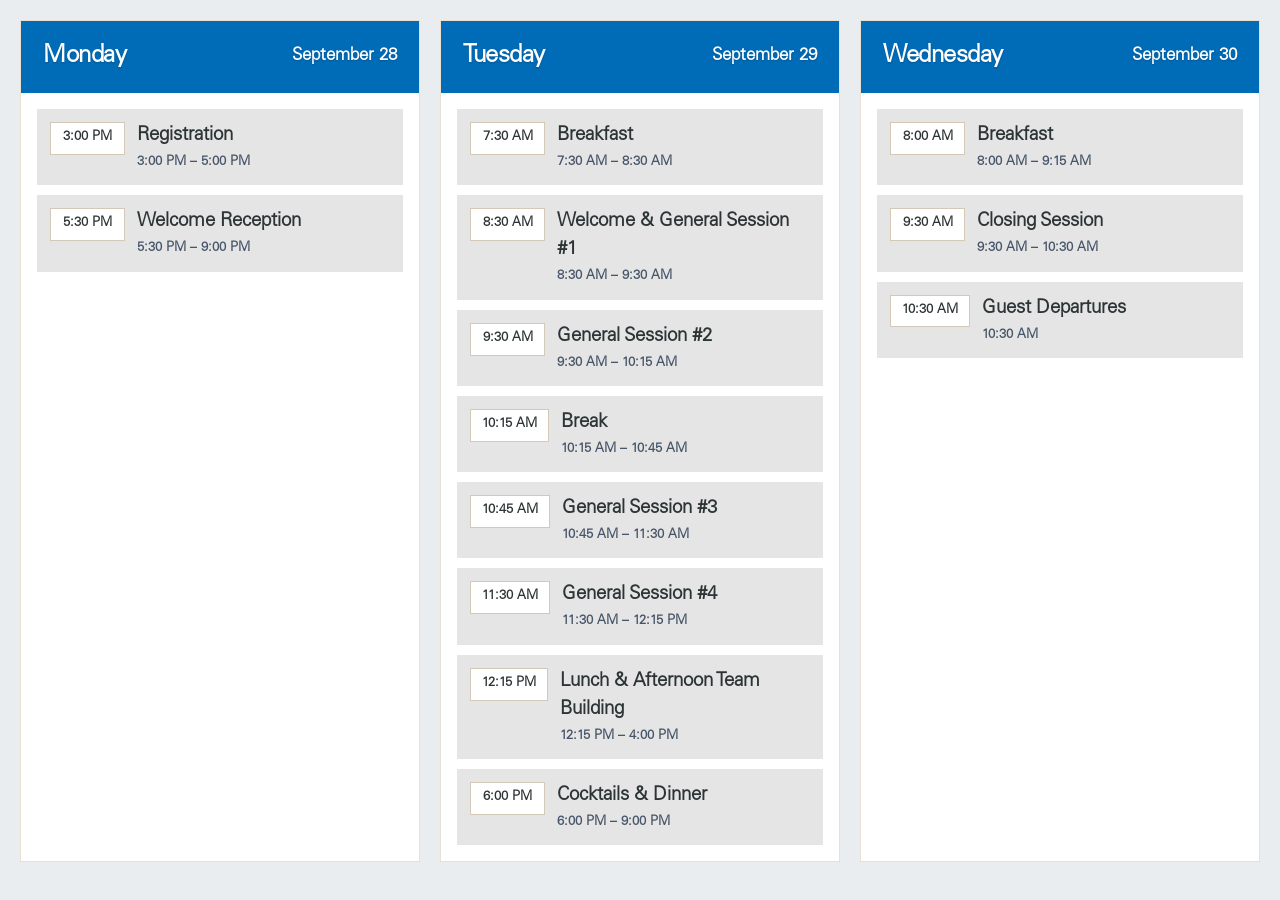
<file: index.html>
<!DOCTYPE html>
<html lang="en">

<head>
    <meta charset="UTF-8">
    <meta name="viewport" content="width=device-width, initial-scale=1.0">
    <title>Event Agenda</title>
    <link rel="stylesheet" href="styles.css">
</head>

<body>
    <div class="agenda-embed">
        <div class="days-grid">
            <!-- Wednesday Card -->
            <div class="day-card">
                <div class="day-card-header">
                    <h2 class="day-title">Monday</h2>
                    <span class="day-date">September 28</span>
                </div>
                <div class="events-list">
                    <div class="event-item" data-time="12:30-16:00">
                        <div class="event-time">3:00 PM</div>
                        <div class="event-content">
                            <h3 class="event-title">Registration</h3>
                            <span class="event-time-range">3:00 PM – 5:00 PM</span>
                        </div>
                    </div>
                    <div class="event-item" data-time="18:00-19:00">
                        <div class="event-time">5:30 PM</div>
                        <div class="event-content">
                            <h3 class="event-title">Welcome Reception</h3>
                            <span class="event-time-range">5:30 PM – 9:00 PM</span>
                        </div>
                    </div>
                </div>
            </div>

            <!-- Thursday Card -->
            <div class="day-card">
                <div class="day-card-header">
                    <h2 class="day-title">Tuesday</h2>
                    <span class="day-date">September 29</span>
                </div>
                <div class="events-list">
                    <div class="event-item" data-time="07:00-09:00">
                        <div class="event-time">7:30 AM</div>
                        <div class="event-content">
                            <h3 class="event-title">Breakfast</h3>
                            <span class="event-time-range">7:30 AM – 8:30 AM</span>
                        </div>
                    </div>
                    <div class="event-item" data-time="09:00-12:00">
                        <div class="event-time">8:30 AM</div>
                        <div class="event-content">
                            <h3 class="event-title">Welcome & General Session #1</h3>
                            <span class="event-time-range">8:30 AM – 9:30 AM</span>
                        </div>
                    </div>
                    <div class="event-item" data-time="12:00-14:00">
                        <div class="event-time">9:30 AM</div>
                        <div class="event-content">
                            <h3 class="event-title">General Session #2</h3>
                            <span class="event-time-range">9:30 AM – 10:15 AM</span>
                        </div>
                    </div>
                    <div class="event-item" data-time="14:00-17:00">
                        <div class="event-time">10:15 AM</div>
                        <div class="event-content">
                            <h3 class="event-title">Break</h3>
                            <span class="event-time-range">10:15 AM – 10:45 AM</span>
                        </div>
                    </div>
                    <div class="event-item" data-time="18:00-19:00">
                        <div class="event-time">10:45 AM</div>
                        <div class="event-content">
                            <h3 class="event-title">General Session #3</h3>
                            <span class="event-time-range">10:45 AM – 11:30 AM</span>
                        </div>
                    </div>
                    <div class="event-item" data-time="18:00-19:00">
                        <div class="event-time">11:30 AM</div>
                        <div class="event-content">
                            <h3 class="event-title">General Session #4</h3>
                            <span class="event-time-range">11:30 AM – 12:15 PM</span>
                        </div>
                    </div>
                    <div class="event-item" data-time="18:00-19:00">
                        <div class="event-time">12:15 PM</div>
                        <div class="event-content">
                            <h3 class="event-title">Lunch & Afternoon Team Building</h3>
                            <span class="event-time-range">12:15 PM – 4:00 PM</span>
                        </div>
                    </div>
                    <div class="event-item" data-time="19:00-21:00">
                        <div class="event-time">6:00 PM</div>
                        <div class="event-content">
                            <h3 class="event-title">Cocktails & Dinner</h3>
                            <span class="event-time-range">6:00 PM – 9:00 PM</span>
                        </div>
                    </div>
                </div>
            </div>

            <!-- Friday Card -->
            <div class="day-card">
                <div class="day-card-header">
                    <h2 class="day-title">Wednesday</h2>
                    <span class="day-date">September 30</span>
                </div>
                <div class="events-list">
                    <div class="event-item" data-time="07:00-09:00">
                        <div class="event-time">8:00 AM</div>
                        <div class="event-content">
                            <h3 class="event-title">Breakfast</h3>
                            <span class="event-time-range">8:00 AM – 9:15 AM</span>
                        </div>
                    </div>
                    <div class="event-item" data-time="07:00-09:00">
                        <div class="event-time">9:30 AM</div>
                        <div class="event-content">
                            <h3 class="event-title">Closing Session</h3>
                            <span class="event-time-range">9:30 AM – 10:30 AM</span>
                        </div>
                    </div>
                    <div class="event-item" data-time="09:00-12:00">
                        <div class="event-time">10:30 AM</div>
                        <div class="event-content">
                            <h3 class="event-title">Guest Departures</h3>
                            <span class="event-time-range">10:30 AM</span>
                        </div>
                    </div>
                </div>
            </div>
        </div>
    </div>

    <script src="script.js"></script>
</body>

</html>
</file>
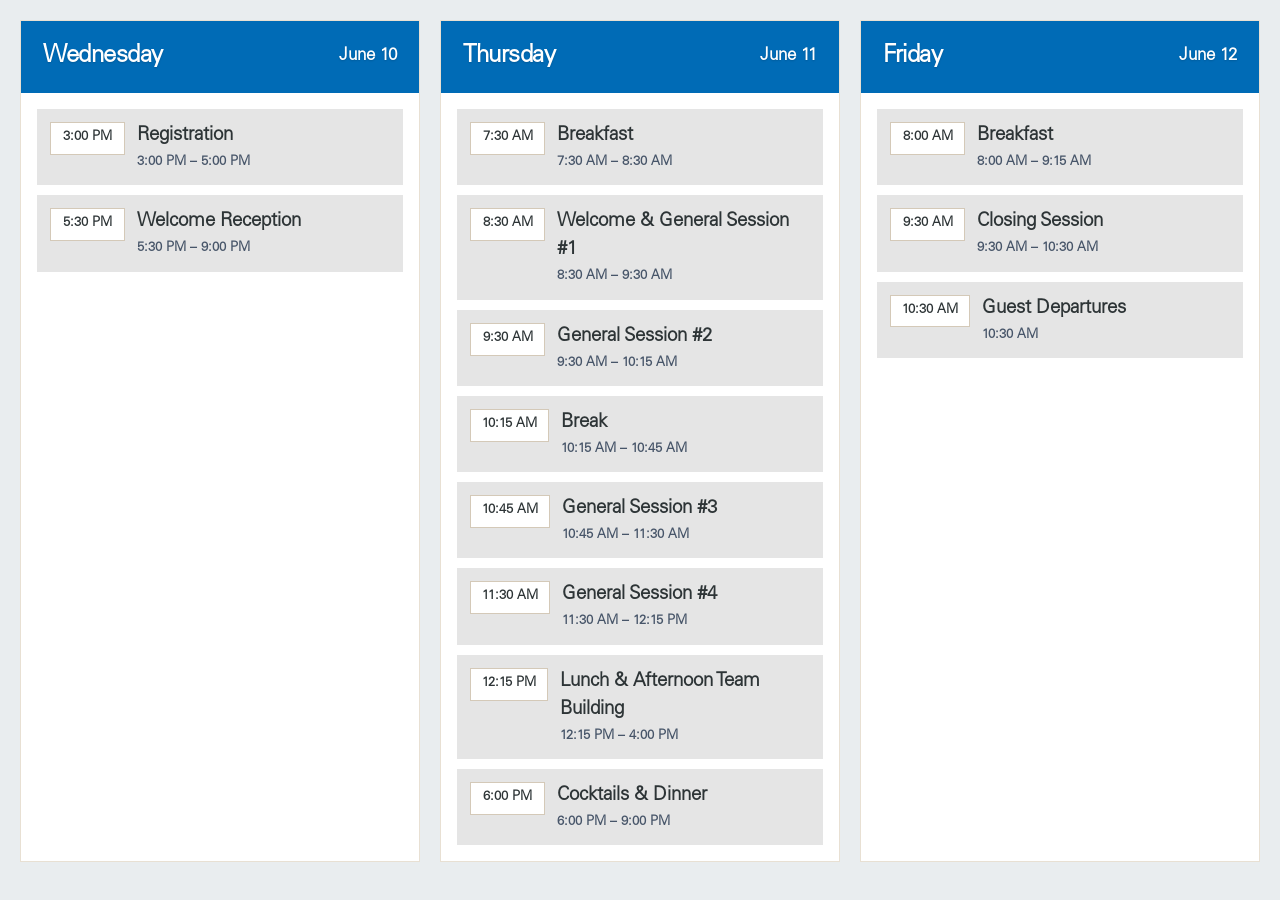
<file: agenda/index.html>
<!DOCTYPE html>
<html lang="en">

<head>
    <meta charset="UTF-8">
    <meta name="viewport" content="width=device-width, initial-scale=1.0">
    <title>Event Agenda</title>
    <link rel="stylesheet" href="styles.css">
</head>

<body>
    <div class="agenda-embed">
        <div class="days-grid">
            <!-- Wednesday Card -->
            <div class="day-card">
                <div class="day-card-header">
                    <h2 class="day-title">Wednesday</h2>
                    <span class="day-date">June 10</span>
                </div>
                <div class="events-list">
                    <div class="event-item" data-time="12:30-16:00">
                        <div class="event-time">3:00 PM</div>
                        <div class="event-content">
                            <h3 class="event-title">Registration</h3>
                            <span class="event-time-range">3:00 PM – 5:00 PM</span>
                        </div>
                    </div>
                    <div class="event-item" data-time="18:00-19:00">
                        <div class="event-time">5:30 PM</div>
                        <div class="event-content">
                            <h3 class="event-title">Welcome Reception</h3>
                            <span class="event-time-range">5:30 PM – 9:00 PM</span>
                        </div>
                    </div>
                </div>
            </div>

            <!-- Thursday Card -->
            <div class="day-card">
                <div class="day-card-header">
                    <h2 class="day-title">Thursday</h2>
                    <span class="day-date">June 11</span>
                </div>
                <div class="events-list">
                    <div class="event-item" data-time="07:00-09:00">
                        <div class="event-time">7:30 AM</div>
                        <div class="event-content">
                            <h3 class="event-title">Breakfast</h3>
                            <span class="event-time-range">7:30 AM – 8:30 AM</span>
                        </div>
                    </div>
                    <div class="event-item" data-time="09:00-12:00">
                        <div class="event-time">8:30 AM</div>
                        <div class="event-content">
                            <h3 class="event-title">Welcome & General Session #1</h3>
                            <span class="event-time-range">8:30 AM – 9:30 AM</span>
                        </div>
                    </div>
                    <div class="event-item" data-time="12:00-14:00">
                        <div class="event-time">9:30 AM</div>
                        <div class="event-content">
                            <h3 class="event-title">General Session #2</h3>
                            <span class="event-time-range">9:30 AM – 10:15 AM</span>
                        </div>
                    </div>
                    <div class="event-item" data-time="14:00-17:00">
                        <div class="event-time">10:15 AM</div>
                        <div class="event-content">
                            <h3 class="event-title">Break</h3>
                            <span class="event-time-range">10:15 AM – 10:45 AM</span>
                        </div>
                    </div>
                    <div class="event-item" data-time="18:00-19:00">
                        <div class="event-time">10:45 AM</div>
                        <div class="event-content">
                            <h3 class="event-title">General Session #3</h3>
                            <span class="event-time-range">10:45 AM – 11:30 AM</span>
                        </div>
                    </div>
                    <div class="event-item" data-time="18:00-19:00">
                        <div class="event-time">11:30 AM</div>
                        <div class="event-content">
                            <h3 class="event-title">General Session #4</h3>
                            <span class="event-time-range">11:30 AM – 12:15 PM</span>
                        </div>
                    </div>
                    <div class="event-item" data-time="18:00-19:00">
                        <div class="event-time">12:15 PM</div>
                        <div class="event-content">
                            <h3 class="event-title">Lunch & Afternoon Team Building</h3>
                            <span class="event-time-range">12:15 PM – 4:00 PM</span>
                        </div>
                    </div>
                    <div class="event-item" data-time="19:00-21:00">
                        <div class="event-time">6:00 PM</div>
                        <div class="event-content">
                            <h3 class="event-title">Cocktails & Dinner</h3>
                            <span class="event-time-range">6:00 PM – 9:00 PM</span>
                        </div>
                    </div>
                </div>
            </div>

            <!-- Friday Card -->
            <div class="day-card">
                <div class="day-card-header">
                    <h2 class="day-title">Friday</h2>
                    <span class="day-date">June 12</span>
                </div>
                <div class="events-list">
                    <div class="event-item" data-time="07:00-09:00">
                        <div class="event-time">8:00 AM</div>
                        <div class="event-content">
                            <h3 class="event-title">Breakfast</h3>
                            <span class="event-time-range">8:00 AM – 9:15 AM</span>
                        </div>
                    </div>
                    <div class="event-item" data-time="07:00-09:00">
                        <div class="event-time">9:30 AM</div>
                        <div class="event-content">
                            <h3 class="event-title">Closing Session</h3>
                            <span class="event-time-range">9:30 AM – 10:30 AM</span>
                        </div>
                    </div>
                    <div class="event-item" data-time="09:00-12:00">
                        <div class="event-time">10:30 AM</div>
                        <div class="event-content">
                            <h3 class="event-title">Guest Departures</h3>
                            <span class="event-time-range">10:30 AM</span>
                        </div>
                    </div>
                </div>
            </div>
        </div>
    </div>

    <script src="script.js"></script>
</body>

</html>
</file>
<file: styles.css>
:root {
    --primary: #002d4b;
    --primary-light: #002d4b;
    --bg: #e9edef;
    --bg-light: #e5e5e5;
    --bg-card: #ffffff;
    --text-primary: #2d3436;
    --text-secondary: #475569;
    --text-muted: #64748b;
    --border: #d4c9b8;
    --border-light: #e8e0d3;
    --shadow-sm: 0 1px 2px 0 rgba(0, 0, 0, 0);
    --shadow: 0 1px 3px 0 rgba(0, 0, 0, 0), 0 1px 2px 0 rgba(0, 0, 0, 0.06);
    --shadow-md: 0 4px 6px -1px rgba(0, 0, 0, 0), 0 2px 4px -1px rgba(0, 0, 0, 0.06);
}

@font-face {
    font-family: 'UniversLTPro-45Light';
    src: url('/UniversLTPro-45Light.otf') format('opentype');
    font-weight: 300;
    font-style: normal;
    font-display: swap;
}

@font-face {
    font-family: 'UniversLTPro-55Roman';
    src: url('/UniversLTPro-55Roman.otf') format('opentype');
    font-weight: 400;
    font-style: normal;
    font-display: swap;
}

@font-face {
    font-family: 'UniversLTPro-65Bold';
    src: url('/UniversLTPro-65Bold.otf') format('opentype');
    font-weight: 700;
    font-style: normal;
    font-display: swap;
}

* {
    margin: 0;
    padding: 0;
    box-sizing: border-box;
}

body {
    font-family: 'UniversLTPro-45Light', -apple-system, BlinkMacSystemFont, 'Segoe UI', Roboto, sans-serif;
    background: var(--bg);
    color: var(--text-primary);
    line-height: 1.5;
    -webkit-font-smoothing: antialiased;
    -moz-osx-font-smoothing: grayscale;
}

.agenda-embed {
    width: 100%;
    max-width: 100%;
    background: var(--bg);
    border-radius: 0;
    overflow: hidden;
}

/* Days Grid - Card Layout */
.days-grid {
    display: grid;
    grid-template-columns: repeat(auto-fit, minmax(280px, 1fr));
    gap: 20px;
    padding: 20px;
}

/* Day Card */
.day-card {
    background: var(--bg-card);
    border: 1px solid var(--border-light);
    border-radius: 0;
    overflow: hidden;
    transition: all 0.2s ease;
    display: flex;
    flex-direction: column;
}

.day-card:hover {
    border-color: var(--border);
}

.day-card-header {
    /* background: linear-gradient(135deg, #4c7c8b 0%, #7baea1 100%); */
    background: #006bb6;
    color: white;
    padding: 18px 22px;
    display: flex;
    justify-content: space-between;
    align-items: center;
}

.day-title {
    font-size: 24px;
    font-weight: 800;
    margin: 0;
    letter-spacing: -0.02em;
    text-shadow: 0 1px 2px rgba(0, 0, 0, 0.15);
}

.day-date {
    font-size: 17px;
    font-weight: 700;
    opacity: 1;
    text-shadow: 0 1px 2px rgba(0, 0, 0, 0.15);
}

/* Events List */
.events-list {
    display: flex;
    flex-direction: column;
    padding: 16px;
    gap: 10px;
    flex: 1;
}

.event-item {
    display: flex;
    gap: 12px;
    padding: 12px;
    background: var(--bg-light);
    border-radius: 0;
    border: 1px solid transparent;
    transition: all 0.2s ease;
    align-items: flex-start;
}

.event-icon {
    width: 36px;
    height: 36px;
    min-width: 36px;
    display: flex;
    align-items: center;
    justify-content: center;
    background: rgba(76, 124, 139, 0.12);
    color: var(--primary);
    border-radius: 0;
    font-size: 16px;
}

.event-item:hover {
    background: var(--bg-card);
    border-color: var(--border);
}


.event-time {
    min-width: 75px;
    font-weight: 700;
    font-size: 13px;
    color: var(--text-primary);
    padding: 7px 11px;
    background: white;
    border-radius: 0;
    text-align: center;
    border: 1px solid var(--border);
    flex-shrink: 0;
    line-height: 1.3;
}

.event-content {
    flex: 1;
    display: flex;
    flex-direction: column;
    gap: 4px;
    min-width: 0;
}

        line-height: 1;
    font-size: 15px;
    font-weight: 600;
    color: var(--text-primary);
    margin: 0;
    line-height: 1.4;
}

.event-description {
    font-size: 13px;
    color: var(--text-secondary);
    font-style: italic;
    font-weight: 500;
    line-height: 1.4;
}

.event-time-range {
    font-size: 13px;
    color: var(--text-secondary);
    font-weight: 600;
    line-height: 1.4;
}

/* Footer */
.agenda-footer {
    padding: 12px 20px;
    border-top: 1px solid var(--border-light);
    background: var(--bg-light);
    text-align: center;
}

.disclaimer {
    font-size: 11px;
    color: var(--text-muted);
    font-style: italic;
    margin: 0;
    font-weight: 400;
}

/* Responsive Design - Tablet */
@media (max-width: 1024px) {
    .days-grid {
        grid-template-columns: repeat(2, 1fr);
        gap: 16px;
        padding: 16px;
    }
    
    .day-card-header {
        padding: 16px 20px;
    }
    
    .events-list {
        padding: 14px;
    }
}

/* Responsive Design - Mobile */
@media (max-width: 768px) {
    .days-grid {
        grid-template-columns: 1fr;
        gap: 16px;
        padding: 16px;
    }
    
    .day-card-header {
        padding: 16px 18px;
    }
    
    .day-title {
        font-size: 20px;
    }
    
    .day-date {
        font-size: 16px;
    }
    
    .events-list {
        padding: 12px;
        gap: 8px;
    }
    
    .event-item {
        padding: 10px;
        gap: 10px;
    }
    
    .event-icon {
        width: 32px;
        height: 32px;
        min-width: 32px;
        font-size: 14px;
    }
    
    .event-time {
        min-width: 70px;
        font-size: 12px;
        padding: 6px 9px;
    }
    
    .event-title {
        font-size: 14px;
    }
    
    .event-description {
        font-size: 12px;
    }
    
    .event-time-range {
        font-size: 12px;
    }
    
    .agenda-footer {
        padding: 10px 16px;
    }
}

/* Small Mobile Devices */
@media (max-width: 480px) {
    .days-grid {
        padding: 12px;
        gap: 12px;
    }
    
    .day-card-header {
        padding: 14px 16px;
    }
    
    .day-title {
        font-size: 18px;
    }
    
    .day-date {
        font-size: 15px;
    }
    
    .events-list {
        padding: 10px;
    }
    
    .event-item {
        padding: 8px;
    }
    
    .event-icon {
        width: 28px;
        height: 28px;
        min-width: 28px;
        font-size: 12px;
    }
}

/* Print Styles */
@media print {
    .agenda-footer {
        display: none;
    }
    
    .day-card {
        page-break-inside: avoid;
        box-shadow: none;
        border: 1px solid #ddd;
    }
}
</file>
<file: agenda/styles.css>
:root {
    --primary: #002d4b;
    --primary-light: #002d4b;
    --bg: #e9edef;
    --bg-light: #e5e5e5;
    --bg-card: #ffffff;
    --text-primary: #2d3436;
    --text-secondary: #475569;
    --text-muted: #64748b;
    --border: #d4c9b8;
    --border-light: #e8e0d3;
    --shadow-sm: 0 1px 2px 0 rgba(0, 0, 0, 0);
    --shadow: 0 1px 3px 0 rgba(0, 0, 0, 0), 0 1px 2px 0 rgba(0, 0, 0, 0.06);
    --shadow-md: 0 4px 6px -1px rgba(0, 0, 0, 0), 0 2px 4px -1px rgba(0, 0, 0, 0.06);
}

@font-face {
    font-family: 'UniversLTPro-45Light';
    src: url('/UniversLTPro-45Light.otf') format('opentype');
    font-weight: 300;
    font-style: normal;
    font-display: swap;
}

@font-face {
    font-family: 'UniversLTPro-55Roman';
    src: url('/UniversLTPro-55Roman.otf') format('opentype');
    font-weight: 400;
    font-style: normal;
    font-display: swap;
}

@font-face {
    font-family: 'UniversLTPro-65Bold';
    src: url('/UniversLTPro-65Bold.otf') format('opentype');
    font-weight: 700;
    font-style: normal;
    font-display: swap;
}

* {
    margin: 0;
    padding: 0;
    box-sizing: border-box;
}

body {
    font-family: 'UniversLTPro-45Light', -apple-system, BlinkMacSystemFont, 'Segoe UI', Roboto, sans-serif;
    background: var(--bg);
    color: var(--text-primary);
    line-height: 1.5;
    -webkit-font-smoothing: antialiased;
    -moz-osx-font-smoothing: grayscale;
}

.agenda-embed {
    width: 100%;
    max-width: 100%;
    background: var(--bg);
    border-radius: 0;
    overflow: hidden;
}

/* Days Grid - Card Layout */
.days-grid {
    display: grid;
    grid-template-columns: repeat(auto-fit, minmax(280px, 1fr));
    gap: 20px;
    padding: 20px;
}

/* Day Card */
.day-card {
    background: var(--bg-card);
    border: 1px solid var(--border-light);
    border-radius: 0;
    overflow: hidden;
    transition: all 0.2s ease;
    display: flex;
    flex-direction: column;
}

.day-card:hover {
    border-color: var(--border);
}

.day-card-header {
    /* background: linear-gradient(135deg, #4c7c8b 0%, #7baea1 100%); */
    background: #006bb6;
    color: white;
    padding: 18px 22px;
    display: flex;
    justify-content: space-between;
    align-items: center;
}

.day-title {
    font-size: 24px;
    font-weight: 800;
    margin: 0;
    letter-spacing: -0.02em;
    text-shadow: 0 1px 2px rgba(0, 0, 0, 0.15);
}

.day-date {
    font-size: 17px;
    font-weight: 700;
    opacity: 1;
    text-shadow: 0 1px 2px rgba(0, 0, 0, 0.15);
}

/* Events List */
.events-list {
    display: flex;
    flex-direction: column;
    padding: 16px;
    gap: 10px;
    flex: 1;
}

.event-item {
    display: flex;
    gap: 12px;
    padding: 12px;
    background: var(--bg-light);
    border-radius: 0;
    border: 1px solid transparent;
    transition: all 0.2s ease;
    align-items: flex-start;
}

.event-icon {
    width: 36px;
    height: 36px;
    min-width: 36px;
    display: flex;
    align-items: center;
    justify-content: center;
    background: rgba(76, 124, 139, 0.12);
    color: var(--primary);
    border-radius: 0;
    font-size: 16px;
}

.event-item:hover {
    background: var(--bg-card);
    border-color: var(--border);
}


.event-time {
    min-width: 75px;
    font-weight: 700;
    font-size: 13px;
    color: var(--text-primary);
    padding: 7px 11px;
    background: white;
    border-radius: 0;
    text-align: center;
    border: 1px solid var(--border);
    flex-shrink: 0;
    line-height: 1.3;
}

.event-content {
    flex: 1;
    display: flex;
    flex-direction: column;
    gap: 4px;
    min-width: 0;
}

        line-height: 1;
    font-size: 15px;
    font-weight: 600;
    color: var(--text-primary);
    margin: 0;
    line-height: 1.4;
}

.event-description {
    font-size: 13px;
    color: var(--text-secondary);
    font-style: italic;
    font-weight: 500;
    line-height: 1.4;
}

.event-time-range {
    font-size: 13px;
    color: var(--text-secondary);
    font-weight: 600;
    line-height: 1.4;
}

/* Footer */
.agenda-footer {
    padding: 12px 20px;
    border-top: 1px solid var(--border-light);
    background: var(--bg-light);
    text-align: center;
}

.disclaimer {
    font-size: 11px;
    color: var(--text-muted);
    font-style: italic;
    margin: 0;
    font-weight: 400;
}

/* Responsive Design - Tablet */
@media (max-width: 1024px) {
    .days-grid {
        grid-template-columns: repeat(2, 1fr);
        gap: 16px;
        padding: 16px;
    }
    
    .day-card-header {
        padding: 16px 20px;
    }
    
    .events-list {
        padding: 14px;
    }
}

/* Responsive Design - Mobile */
@media (max-width: 768px) {
    .days-grid {
        grid-template-columns: 1fr;
        gap: 16px;
        padding: 16px;
    }
    
    .day-card-header {
        padding: 16px 18px;
    }
    
    .day-title {
        font-size: 20px;
    }
    
    .day-date {
        font-size: 16px;
    }
    
    .events-list {
        padding: 12px;
        gap: 8px;
    }
    
    .event-item {
        padding: 10px;
        gap: 10px;
    }
    
    .event-icon {
        width: 32px;
        height: 32px;
        min-width: 32px;
        font-size: 14px;
    }
    
    .event-time {
        min-width: 70px;
        font-size: 12px;
        padding: 6px 9px;
    }
    
    .event-title {
        font-size: 14px;
    }
    
    .event-description {
        font-size: 12px;
    }
    
    .event-time-range {
        font-size: 12px;
    }
    
    .agenda-footer {
        padding: 10px 16px;
    }
}

/* Small Mobile Devices */
@media (max-width: 480px) {
    .days-grid {
        padding: 12px;
        gap: 12px;
    }
    
    .day-card-header {
        padding: 14px 16px;
    }
    
    .day-title {
        font-size: 18px;
    }
    
    .day-date {
        font-size: 15px;
    }
    
    .events-list {
        padding: 10px;
    }
    
    .event-item {
        padding: 8px;
    }
    
    .event-icon {
        width: 28px;
        height: 28px;
        min-width: 28px;
        font-size: 12px;
    }
}

/* Print Styles */
@media print {
    .agenda-footer {
        display: none;
    }
    
    .day-card {
        page-break-inside: avoid;
        box-shadow: none;
        border: 1px solid #ddd;
    }
}
</file>
